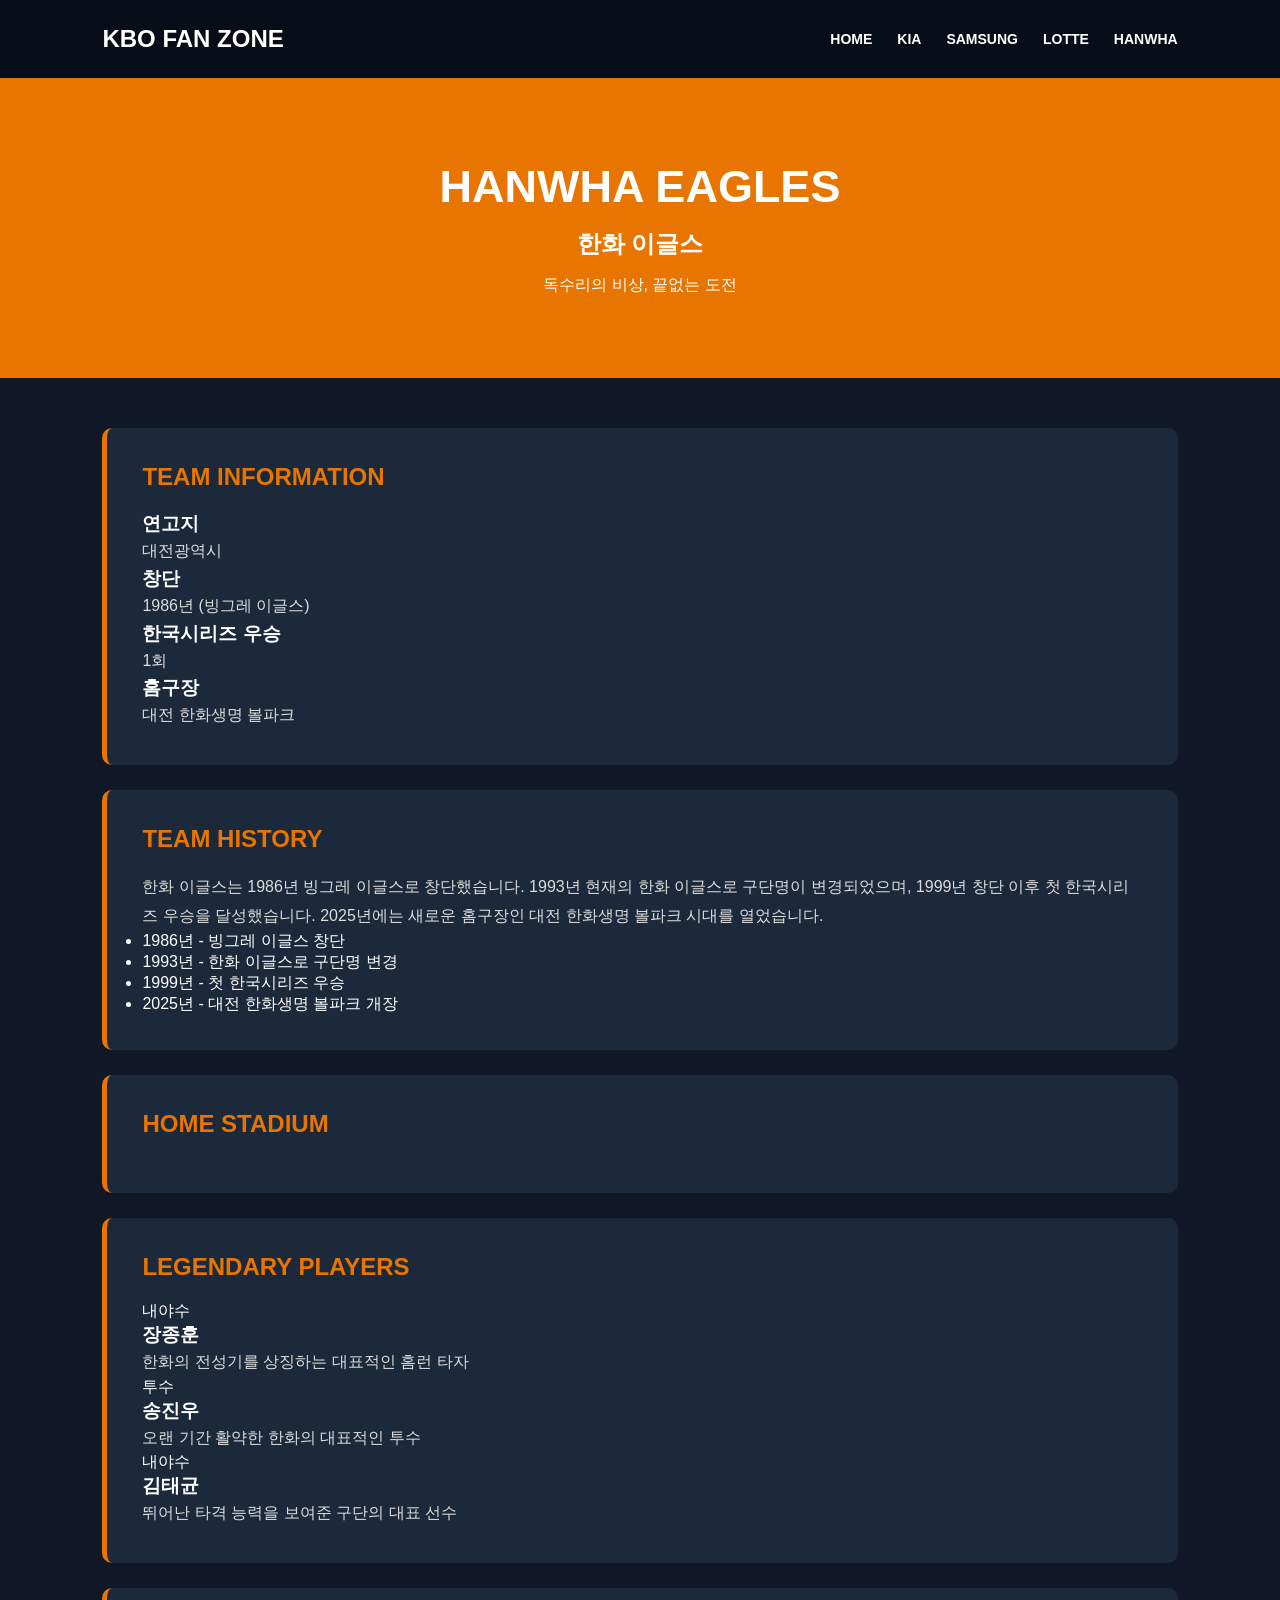
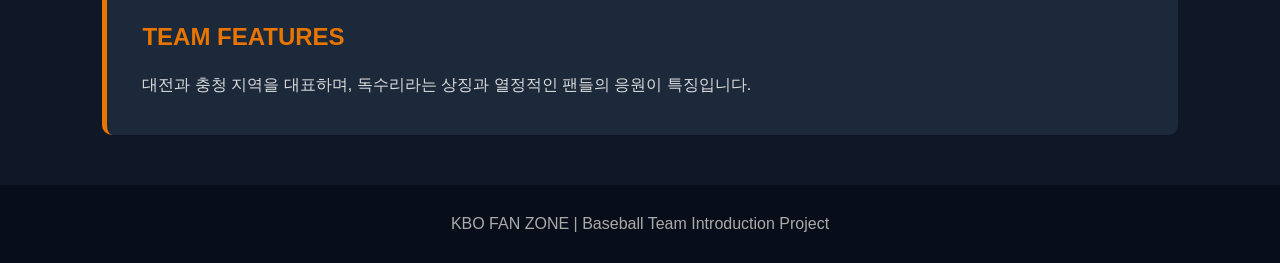
<file: teams/hanwha.html>
<!DOCTYPE html>
<html lang="ko">
<head>
    <meta charset="UTF-8">
    <meta name="viewport" content="width=device-width, initial-scale=1.0">
    <title>KIA TIGERS</title>
    <link rel="stylesheet" href="../css/common.css">
    <link rel="stylesheet" href="../css/team.css">
</head>
<body data-team="hanwha">

<header class="header">
    <a href="../index.html" class="logo">KBO FAN ZONE</a>
    <nav>
        <a href="../index.html">HOME</a>
        <a href="kia.html">KIA</a>
        <a href="samsung.html">SAMSUNG</a>
        <a href="lotte.html">LOTTE</a>
        <a href="hanwha.html">HANWHA</a>
    </nav>
</header>

<section class="team-hero">
    <h1 id="team-name"></h1>
    <h2 id="team-korean"></h2>
    <p id="team-slogan"></p>
</section>

<main class="team-content">
    <section>
        <h2>TEAM INFORMATION</h2>
        <div id="team-info" class="info-grid"></div>
    </section>

    <section>
        <h2>TEAM HISTORY</h2>
        <p id="team-history"></p>
        <ul id="team-timeline" class="timeline"></ul>
    </section>

    <section>
        <h2>HOME STADIUM</h2>
        <h3 id="stadium-name"></h3>
        <p id="stadium-description"></p>
    </section>

    <section>
        <h2>LEGENDARY PLAYERS</h2>
        <div id="team-players" class="player-grid"></div>
    </section>

    <section>
        <h2>TEAM FEATURES</h2>
        <p id="team-feature"></p>
    </section>
</main>

<footer>
    KBO FAN ZONE | Baseball Team Introduction Project
</footer>

<script src="../js/team.js"></script>
</body>
</html>
</file>
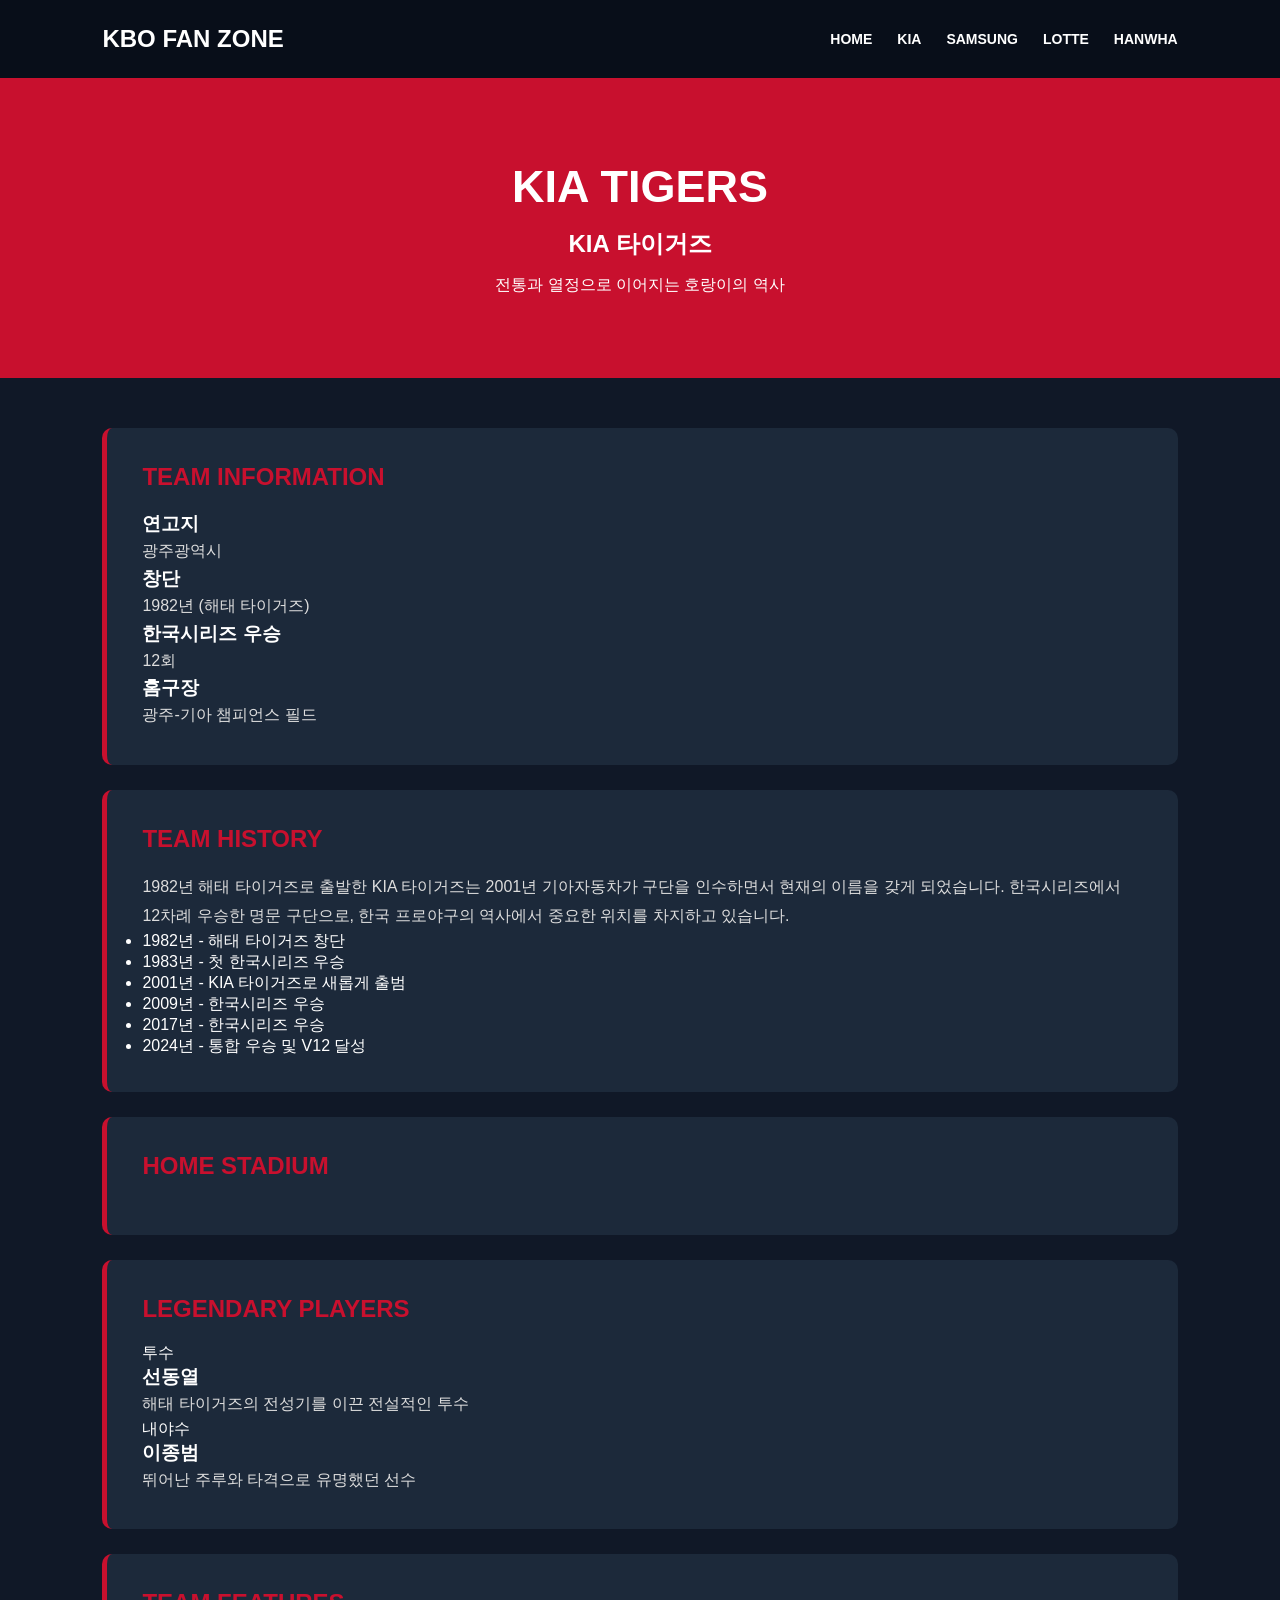
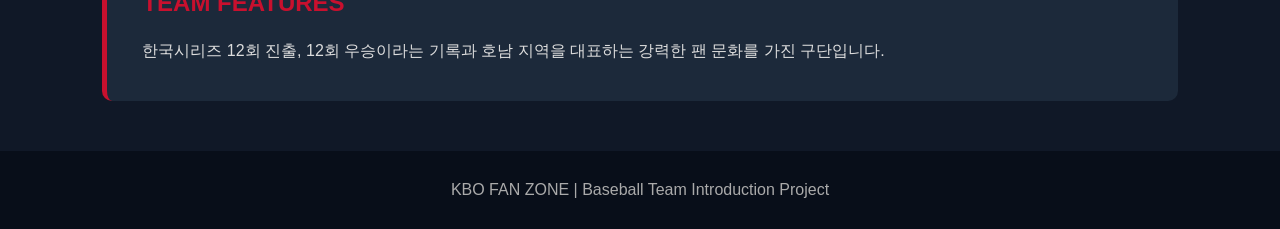
<file: teams/kia.html>
<!DOCTYPE html>
<html lang="ko">
<head>
    <meta charset="UTF-8">
    <meta name="viewport" content="width=device-width, initial-scale=1.0">
    <title>KIA TIGERS</title>
    <link rel="stylesheet" href="../css/common.css">
    <link rel="stylesheet" href="../css/team.css">
</head>
<body data-team="kia">

<header class="header">
    <a href="../index.html" class="logo">KBO FAN ZONE</a>
    <nav>
        <a href="../index.html">HOME</a>
        <a href="kia.html">KIA</a>
        <a href="samsung.html">SAMSUNG</a>
        <a href="lotte.html">LOTTE</a>
        <a href="hanwha.html">HANWHA</a>
    </nav>
</header>

<section class="team-hero">
    <h1 id="team-name"></h1>
    <h2 id="team-korean"></h2>
    <p id="team-slogan"></p>
</section>

<main class="team-content">
    <section>
        <h2>TEAM INFORMATION</h2>
        <div id="team-info" class="info-grid"></div>
    </section>

    <section>
        <h2>TEAM HISTORY</h2>
        <p id="team-history"></p>
        <ul id="team-timeline" class="timeline"></ul>
    </section>

    <section>
        <h2>HOME STADIUM</h2>
        <h3 id="stadium-name"></h3>
        <p id="stadium-description"></p>
    </section>

    <section>
        <h2>LEGENDARY PLAYERS</h2>
        <div id="team-players" class="player-grid"></div>
    </section>

    <section>
        <h2>TEAM FEATURES</h2>
        <p id="team-feature"></p>
    </section>
</main>

<footer>
    KBO FAN ZONE | Baseball Team Introduction Project
</footer>

<script src="../js/team.js"></script>
</body>
</html>
</file>
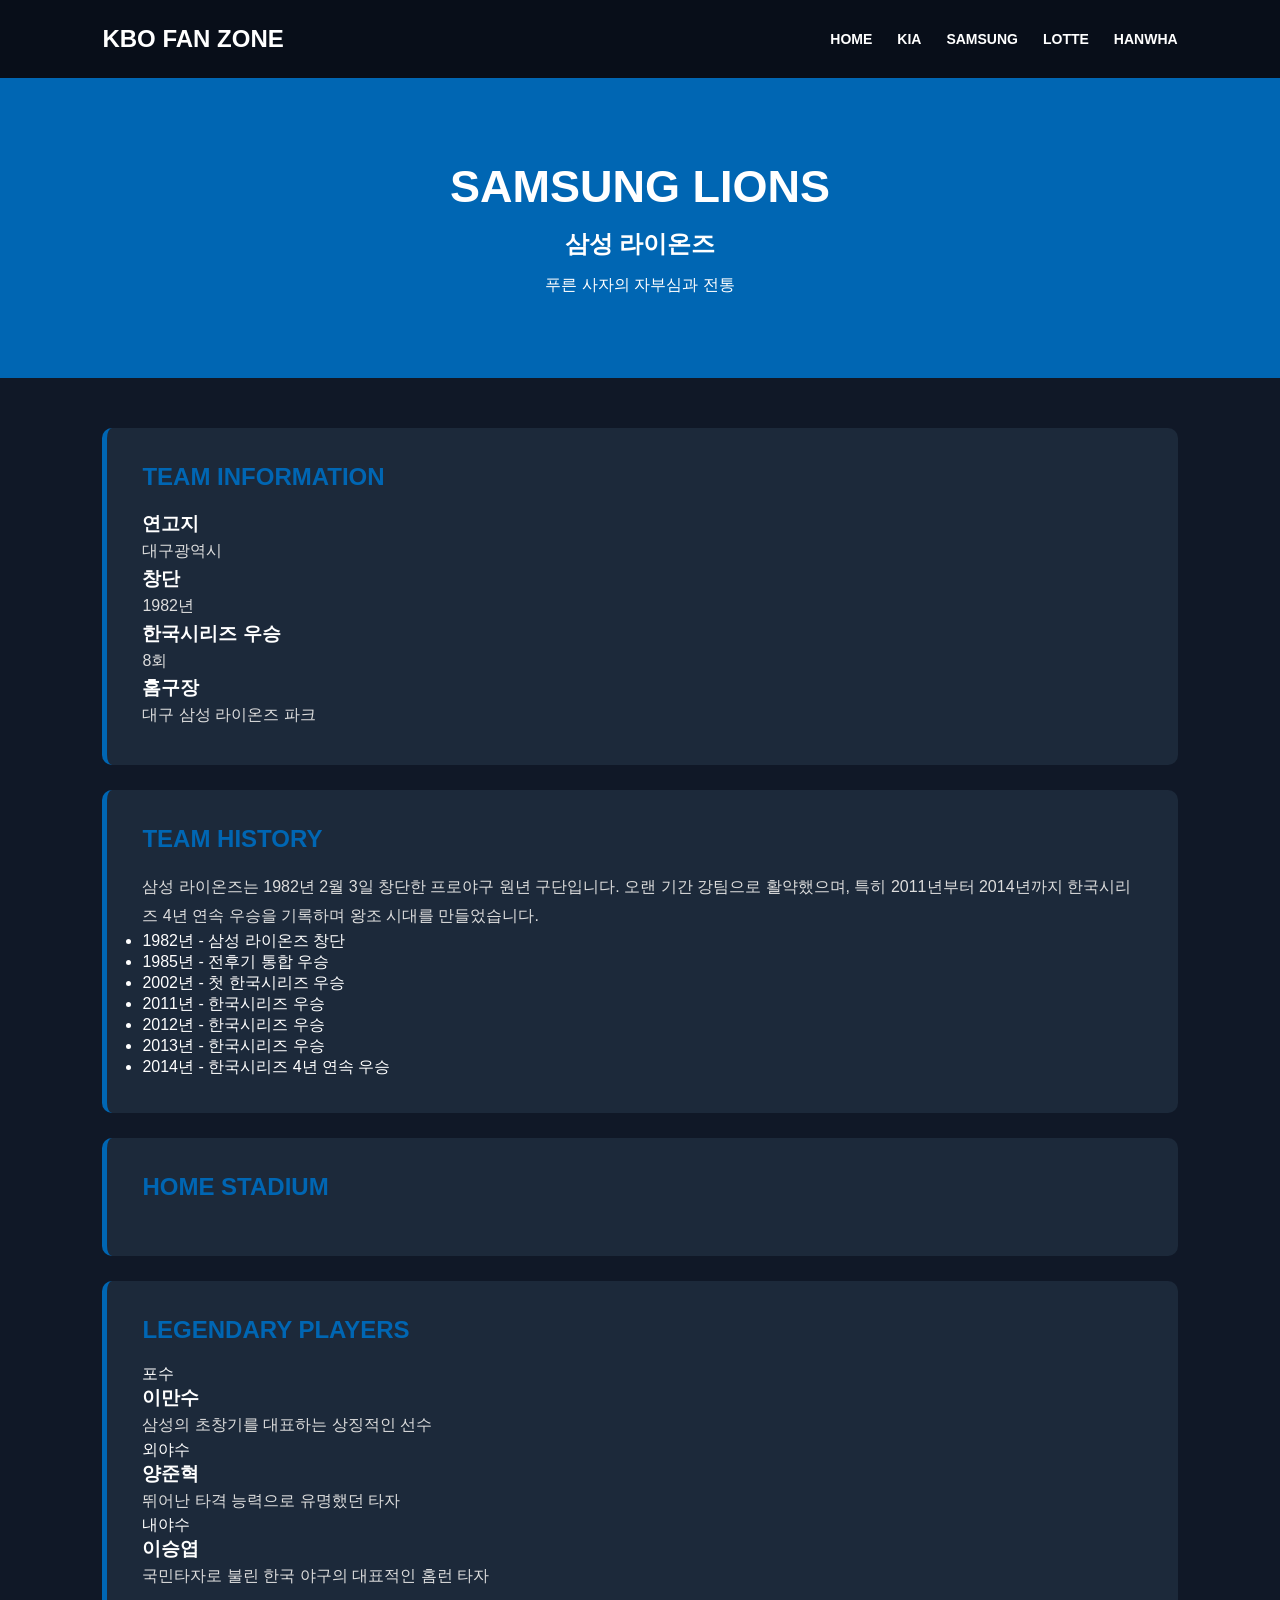
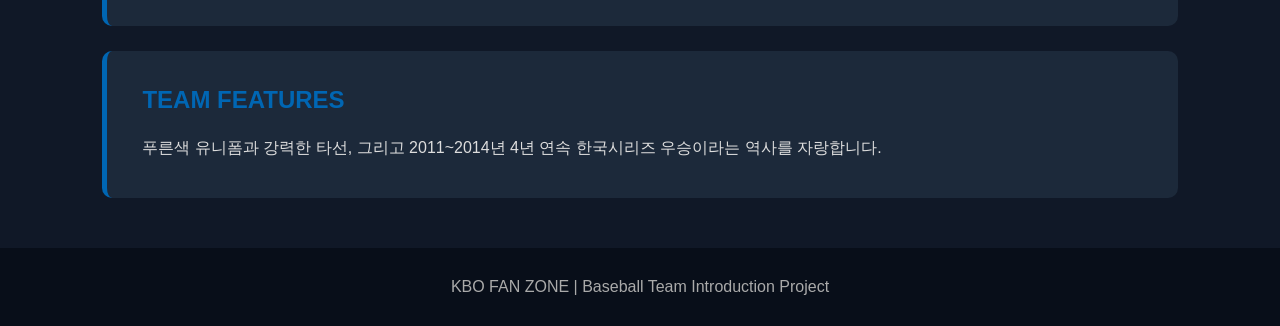
<file: teams/samsung.html>
<!DOCTYPE html>
<html lang="ko">
<head>
    <meta charset="UTF-8">
    <meta name="viewport" content="width=device-width, initial-scale=1.0">
    <title>KIA TIGERS</title>
    <link rel="stylesheet" href="../css/common.css">
    <link rel="stylesheet" href="../css/team.css">
</head>
<body data-team="samsung">

<header class="header">
    <a href="../index.html" class="logo">KBO FAN ZONE</a>
    <nav>
        <a href="../index.html">HOME</a>
        <a href="kia.html">KIA</a>
        <a href="samsung.html">SAMSUNG</a>
        <a href="lotte.html">LOTTE</a>
        <a href="hanwha.html">HANWHA</a>
    </nav>
</header>

<section class="team-hero">
    <h1 id="team-name"></h1>
    <h2 id="team-korean"></h2>
    <p id="team-slogan"></p>
</section>

<main class="team-content">
    <section>
        <h2>TEAM INFORMATION</h2>
        <div id="team-info" class="info-grid"></div>
    </section>

    <section>
        <h2>TEAM HISTORY</h2>
        <p id="team-history"></p>
        <ul id="team-timeline" class="timeline"></ul>
    </section>

    <section>
        <h2>HOME STADIUM</h2>
        <h3 id="stadium-name"></h3>
        <p id="stadium-description"></p>
    </section>

    <section>
        <h2>LEGENDARY PLAYERS</h2>
        <div id="team-players" class="player-grid"></div>
    </section>

    <section>
        <h2>TEAM FEATURES</h2>
        <p id="team-feature"></p>
    </section>
</main>

<footer>
    KBO FAN ZONE | Baseball Team Introduction Project
</footer>

<script src="../js/team.js"></script>
</body>
</html>
</file>
<file: css/common.css>
* {
    margin: 0;
    padding: 0;
    box-sizing: border-box;
}

body {
    font-family: Arial, sans-serif;
    background: #101827;
    color: white;
}

a {
    text-decoration: none;
    color: inherit;
}

.header {
    display: flex;
    justify-content: space-between;
    align-items: center;
    padding: 25px 8%;
    background: #080e19;
}

.logo {
    font-size: 24px;
    font-weight: bold;
}

nav {
    display: flex;
    gap: 25px;
}

nav a {
    font-size: 14px;
    font-weight: bold;
}

nav a:hover {
    color: #ff5555;
}

footer {
    text-align: center;
    padding: 30px;
    background: #080e19;
    color: #aaa;
}
</file>
<file: css/team.css>
.team-hero {
    min-height: 300px;
    display: flex;
    flex-direction: column;
    justify-content: center;
    align-items: center;
    text-align: center;
    background: var(--team-color);
    gap: 15px;
}

.team-hero h1 {
    font-size: 45px;
}

.team-content {
    width: 84%;
    max-width: 1100px;
    margin: 50px auto;
}

.team-content section {
    padding: 35px;
    margin-bottom: 25px;
    background: #1c293a;
    border-radius: 10px;
    border-left: 5px solid var(--team-color);
}

.team-content h2 {
    margin-bottom: 20px;
    color: var(--team-color);
}

.team-content p {
    line-height: 1.8;
    color: #ddd;
}

.team-hero p {
    color: white;
}

.team-hero {
    background: var(--team-color);
}

/* 구단별 테마 색상 */

.kia-page {
    --team-color: #c8102e;
}

.samsung-page {
    --team-color: #0066b3;
}

.lotte-page {
    --team-color: #172b4d;
}

.hanwha-page {
    --team-color: #e87500;
}


document.getElementById("stadium-name").textContent =
    team.stadium;

document.getElementById("stadium-description").textContent =
    `${team.city}을 연고로 하는 ${team.korean}의 홈구장입니다.`;
</file>
